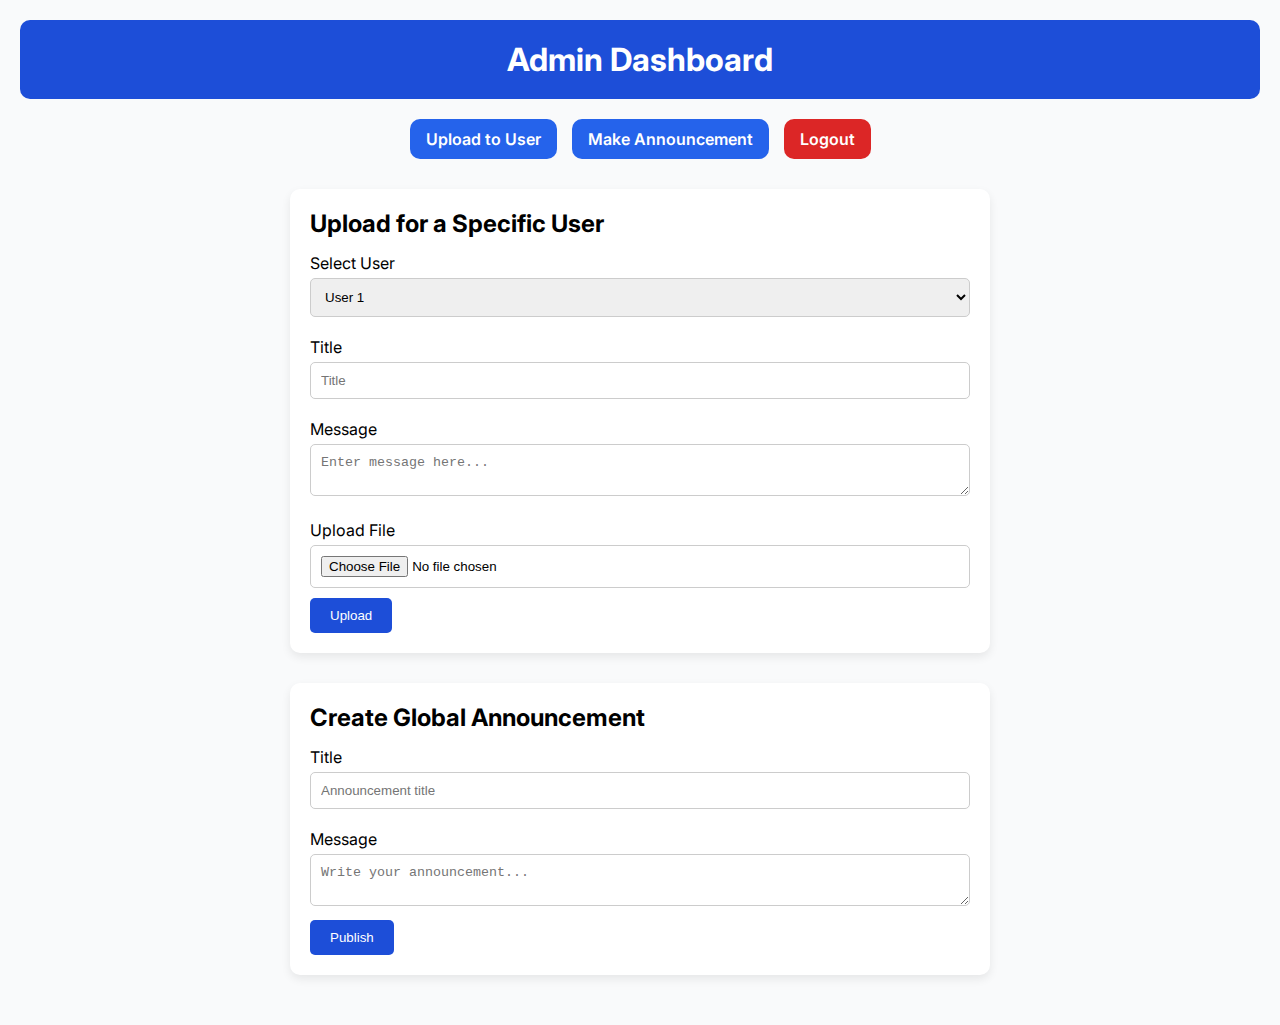
<file: admin_portal.html>
<!DOCTYPE html>
<html lang="en">
<head>
  <meta charset="UTF-8">
  <meta name="viewport" content="width=device-width, initial-scale=1.0">
  <title>Admin Portal</title>
  <link href="https://fonts.googleapis.com/css2?family=Inter:wght@400;600&display=swap" rel="stylesheet">
  <style>
    :root {
      --primary: #1d4ed8;
      --secondary: #2563eb;
      --danger: #dc2626;
      --background: #f9fafb;
      --card: #ffffff;
      --shadow: 0 4px 10px rgba(0, 0, 0, 0.08);
      --radius: 10px;
    }

    * {
      margin: 0;
      padding: 0;
      box-sizing: border-box;
    }

    body {
      font-family: 'Inter', sans-serif;
      background-color: var(--background);
      padding: 20px;
    }

    header {
      background: var(--primary);
      color: white;
      padding: 20px;
      text-align: center;
      border-radius: var(--radius);
      margin-bottom: 20px;
    }

    nav {
      display: flex;
      justify-content: center;
      gap: 15px;
      margin-bottom: 30px;
    }

    nav a {
      background: var(--secondary);
      color: white;
      padding: 10px 16px;
      border-radius: var(--radius);
      text-decoration: none;
      font-weight: 600;
      transition: 0.2s ease;
    }

    nav a:hover {
      background: #1e40af;
    }

    .card {
      background: var(--card);
      padding: 20px;
      border-radius: var(--radius);
      box-shadow: var(--shadow);
      max-width: 700px;
      margin: 0 auto 30px auto;
    }

    h2 {
      margin-bottom: 15px;
      font-size: 1.5rem;
    }

    label {
      display: block;
      margin: 10px 0 5px;
    }

    input, textarea, select {
      width: 100%;
      padding: 10px;
      border-radius: 5px;
      border: 1px solid #ccc;
      margin-bottom: 10px;
    }

    button {
      background: var(--primary);
      color: white;
      border: none;
      padding: 10px 20px;
      border-radius: 5px;
      cursor: pointer;
      transition: background 0.3s;
    }

    button:hover {
      background: #1e40af;
    }
  </style>
</head>
<body>

<header>
  <h1>Admin Dashboard</h1>
</header>

<nav>
  <a href="#upload">Upload to User</a>
  <a href="#announce">Make Announcement</a>
  <a href="logout.php" style="background: var(--danger);">Logout</a>
</nav>

<div class="card" id="upload">
  <h2>Upload for a Specific User</h2>
  <form action="upload.php" method="POST" enctype="multipart/form-data">
    <label for="user_id">Select User</label>
    <select name="user_id" required>
      <option value="1">User 1</option>
      <option value="2">User 2</option>
      
    </select>

    <label for="title">Title</label>
    <input type="text" name="title" placeholder="Title" required>

    <label for="message">Message</label>
    <textarea name="message" placeholder="Enter message here..."></textarea>

    <label for="file">Upload File</label>
    <input type="file" name="file">

    <button type="submit">Upload</button>
  </form>
</div>

<div class="card" id="announce">
  <h2>Create Global Announcement</h2>
  <form action="announce.php" method="POST">
    <label for="title">Title</label>
    <input type="text" name="title" placeholder="Announcement title" required>

    <label for="message">Message</label>
    <textarea name="message" placeholder="Write your announcement..." required></textarea>

    <button type="submit">Publish</button>
  </form>
</div>

</body>
</html>
</file>
